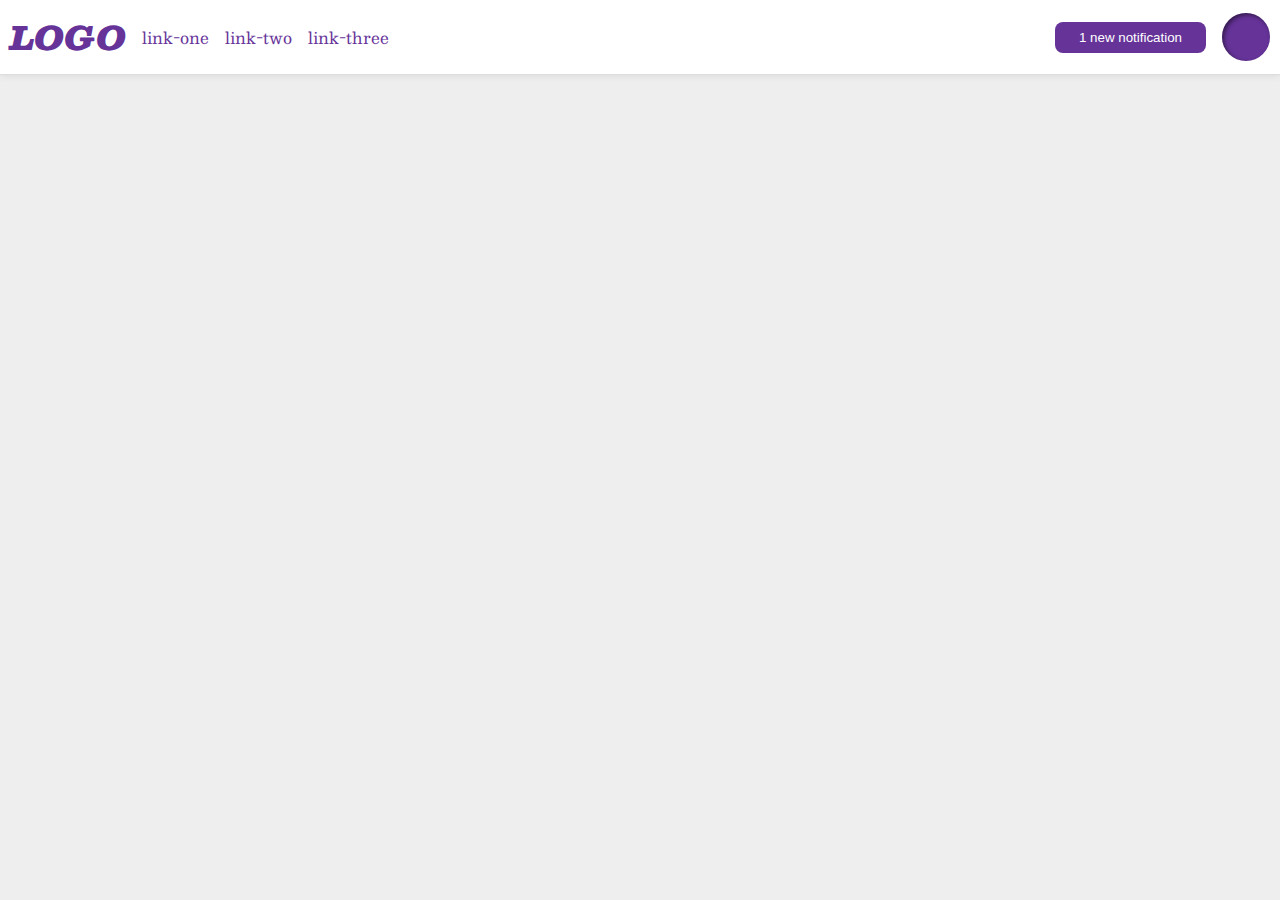
<file: foundations/flex/03-flex-header-2/index.html>
<!DOCTYPE html>
<html lang="en">
  <head>
    <meta charset="UTF-8">
    <meta http-equiv="X-UA-Compatible" content="IE=edge">
    <meta name="viewport" content="width=device-width, initial-scale=1.0">
    <title>Flex Header 2</title>
    <link rel="stylesheet" href="style.css">
  </head>
  <body>
    <div class="header">
      <div class="nav-left">
        <div class="logo">
        LOGO
      </div>
      <ul class="links">
        <li><a href="https://google.com">link-one</a></li>
        <li><a href="https://google.com">link-two</a></li>
        <li><a href="https://google.com">link-three</a></li>
      </ul>
    </div>
    <div class="nav-right">
      <button class="notifications">
        1 new notification
      </button>
      <div class="profile-image"></div>
    </div>
  </div>
  </body>
</html>
</file>
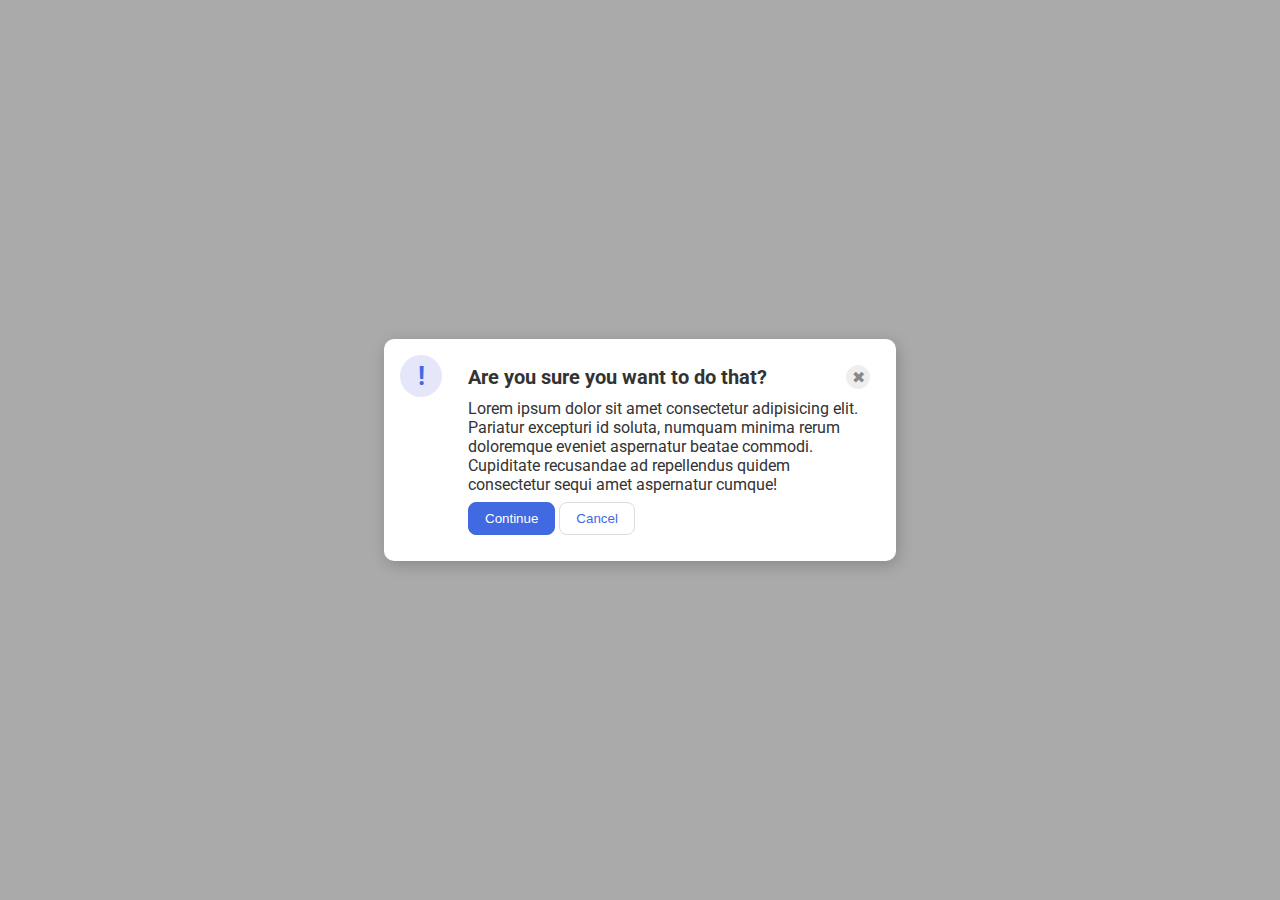
<file: foundations/flex/05-flex-modal/index.html>
<!DOCTYPE html>
<html lang="en">
  <head>
    <meta charset="UTF-8">
    <meta http-equiv="X-UA-Compatible" content="IE=edge">
    <meta name="viewport" content="width=device-width, initial-scale=1.0">
    <link rel="stylesheet" href="style.css">
    <title>Modal</title>
  </head>
  <body>
    <div class="modal">
      <div class="icon">!</div>
      <div class="container">
      <div class="header">Are you sure you want to do that?
      <button class="close-button">✖</button>
    </div>
      <div class="text">Lorem ipsum dolor sit amet consectetur adipisicing elit. Pariatur excepturi id soluta, numquam minima rerum doloremque eveniet aspernatur beatae commodi. Cupiditate recusandae ad repellendus quidem consectetur sequi amet aspernatur cumque!</div>
      <button class="continue">Continue</button>
      <button class="cancel">Cancel</button>
    </div>
    </div>
  </body>
</html>
</file>
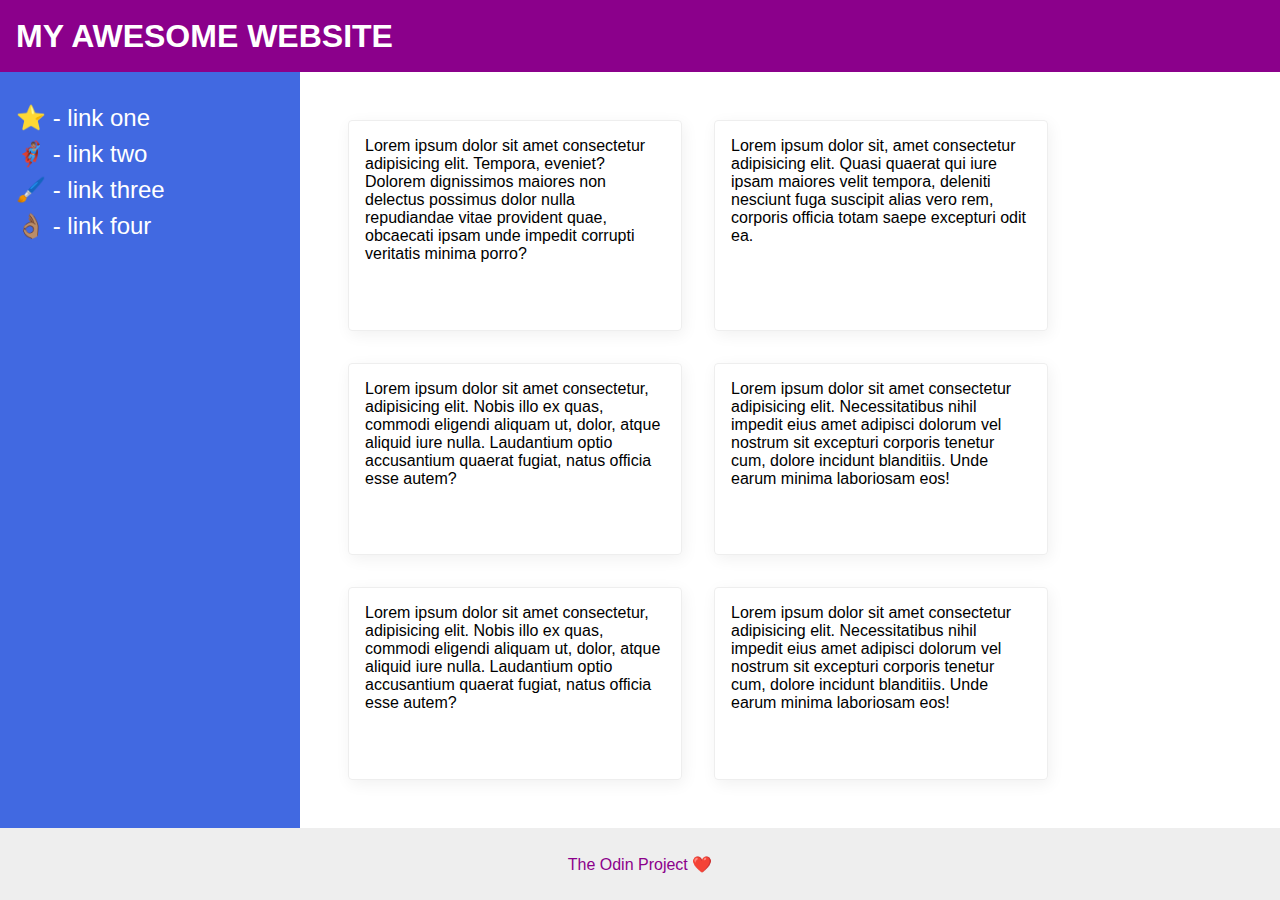
<file: foundations/flex/07-flex-layout-2/index.html>
<!DOCTYPE html>
<html lang="en">
  <head>
    <meta charset="UTF-8">
    <meta http-equiv="X-UA-Compatible" content="IE=edge">
    <meta name="viewport" content="width=device-width, initial-scale=1.0">
    <title>The Holy Grail</title>
    <link rel="stylesheet" href="style.css">
  </head>
  <body>
    <div class="header">
      MY AWESOME WEBSITE
    </div>
    <div class="container">
    <div class="sidebar">
      <ul>
        <li><a href="#">⭐ - link one</a></li>
        <li><a href="#">🦸🏽‍♂️ - link two</a></li>
        <li><a href="#">🖌️ - link three</a></li>
        <li><a href="#">👌🏽 - link four</a></li>
      </ul>
    </div>
    <div class="card-container">
    <div class="card">Lorem ipsum dolor sit amet consectetur adipisicing elit. Tempora, eveniet? Dolorem dignissimos maiores non delectus possimus dolor nulla repudiandae vitae provident quae, obcaecati ipsam unde impedit corrupti veritatis minima porro?</div>
    <div class="card">Lorem ipsum dolor sit, amet consectetur adipisicing elit. Quasi quaerat qui iure ipsam maiores velit tempora, deleniti nesciunt fuga suscipit alias vero rem, corporis officia totam saepe excepturi odit ea.</div>
    <div class="card">Lorem ipsum dolor sit amet consectetur, adipisicing elit. Nobis illo ex quas, commodi eligendi aliquam ut, dolor, atque aliquid iure nulla. Laudantium optio accusantium quaerat fugiat, natus officia esse autem?</div>
    <div class="card">Lorem ipsum dolor sit amet consectetur adipisicing elit. Necessitatibus nihil impedit eius amet adipisci dolorum vel nostrum sit excepturi corporis tenetur cum, dolore incidunt blanditiis. Unde earum minima laboriosam eos!</div>
    <div class="card">Lorem ipsum dolor sit amet consectetur, adipisicing elit. Nobis illo ex quas, commodi eligendi aliquam ut, dolor, atque aliquid iure nulla. Laudantium optio accusantium quaerat fugiat, natus officia esse autem?</div>
    <div class="card">Lorem ipsum dolor sit amet consectetur adipisicing elit. Necessitatibus nihil impedit eius amet adipisci dolorum vel nostrum sit excepturi corporis tenetur cum, dolore incidunt blanditiis. Unde earum minima laboriosam eos!</div>
  </div>
</div>
    <div class="footer">
      The Odin Project ❤️
    </div>
  </body>
</html>
</file>
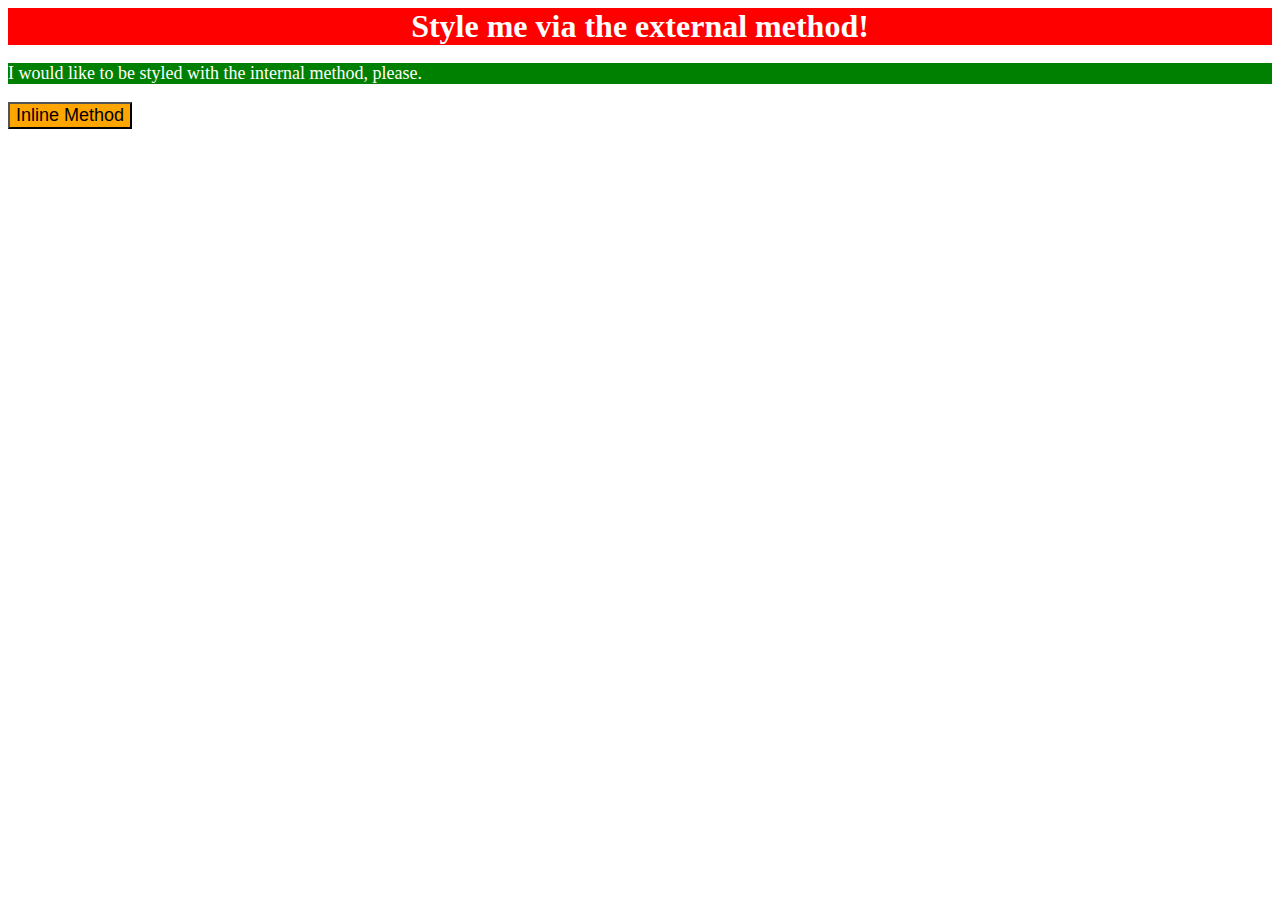
<file: foundations/intro-to-css/01-css-methods/index.html>
<!DOCTYPE html>
<html lang="en">
  <head>
    <style>
      p{
    background-color: green;
    color: white;
    font-size: 18px;
}
    </style>
    <meta charset="UTF-8">
    <meta http-equiv="X-UA-Compatible" content="IE=edge">
    <meta name="viewport" content="width=device-width, initial-scale=1.0">
    <title>Methods for Adding CSS</title>
    <link rel="stylesheet" href="styles.css">
  </head>
  <body>
    <div>Style me via the external method!</div>
    <p>I would like to be styled with the internal method, please.</p>
    <button style="background-color: orange; font-size: 18px;">Inline Method</button>
  </body>
</html>
</file>
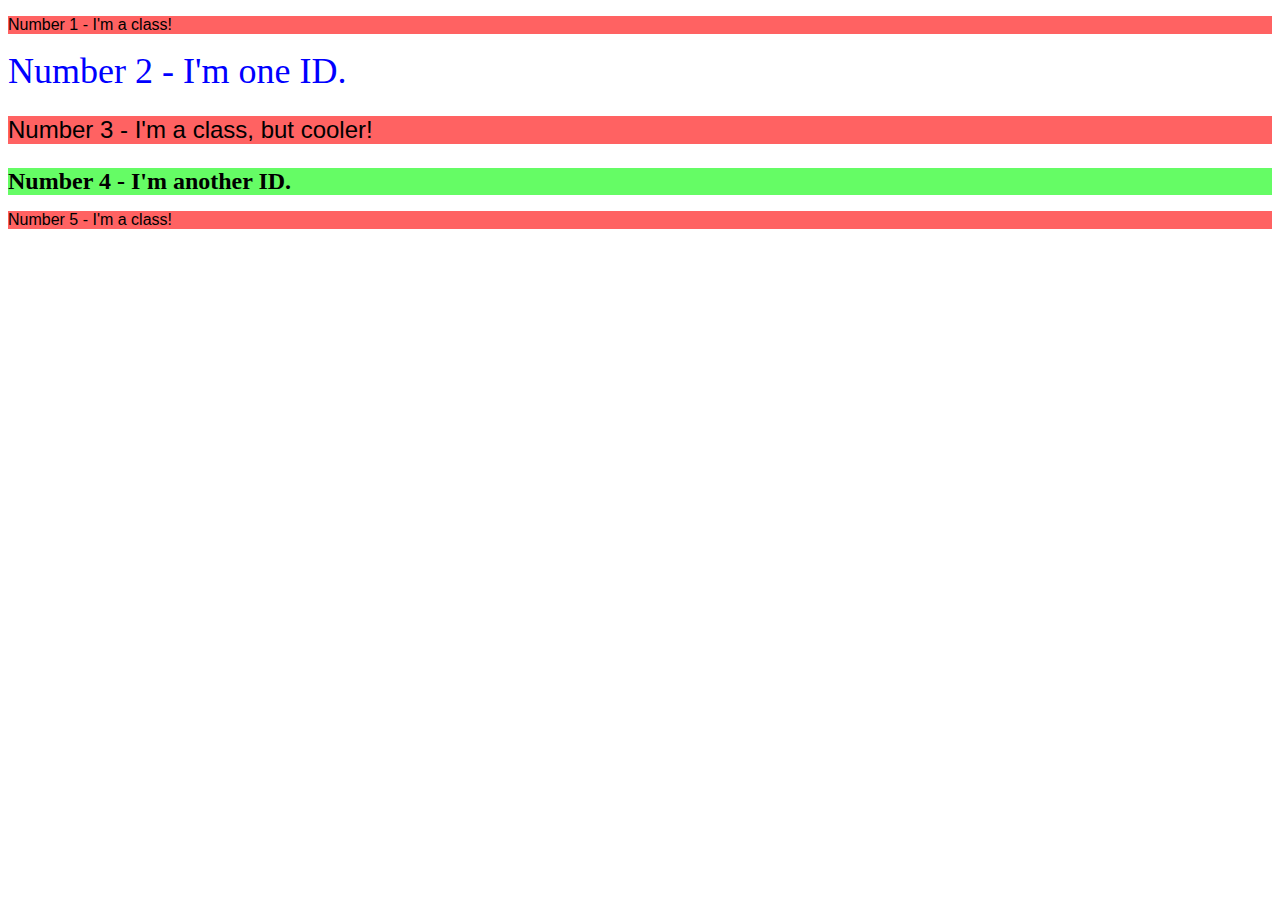
<file: foundations/intro-to-css/02-class-id-selectors/index.html>
<!DOCTYPE html>
<html lang="en">
  <head>
    <meta charset="UTF-8">
    <meta http-equiv="X-UA-Compatible" content="IE=edge">
    <meta name="viewport" content="width=device-width, initial-scale=1.0">
    <title>Class and ID Selectors</title>
    <link rel="stylesheet" href="style.css">
  </head>
  <body>
    <p class="odd">Number 1 - I'm a class!</p>
    <div id="two">Number 2 - I'm one ID.</div>
    <p class="odd" id="three">Number 3 - I'm a class, but cooler!</p>
    <div id="four">Number 4 - I'm another ID.</div>
    <p class="odd">Number 5 - I'm a class!</p>
  </body>
</html>
</file>
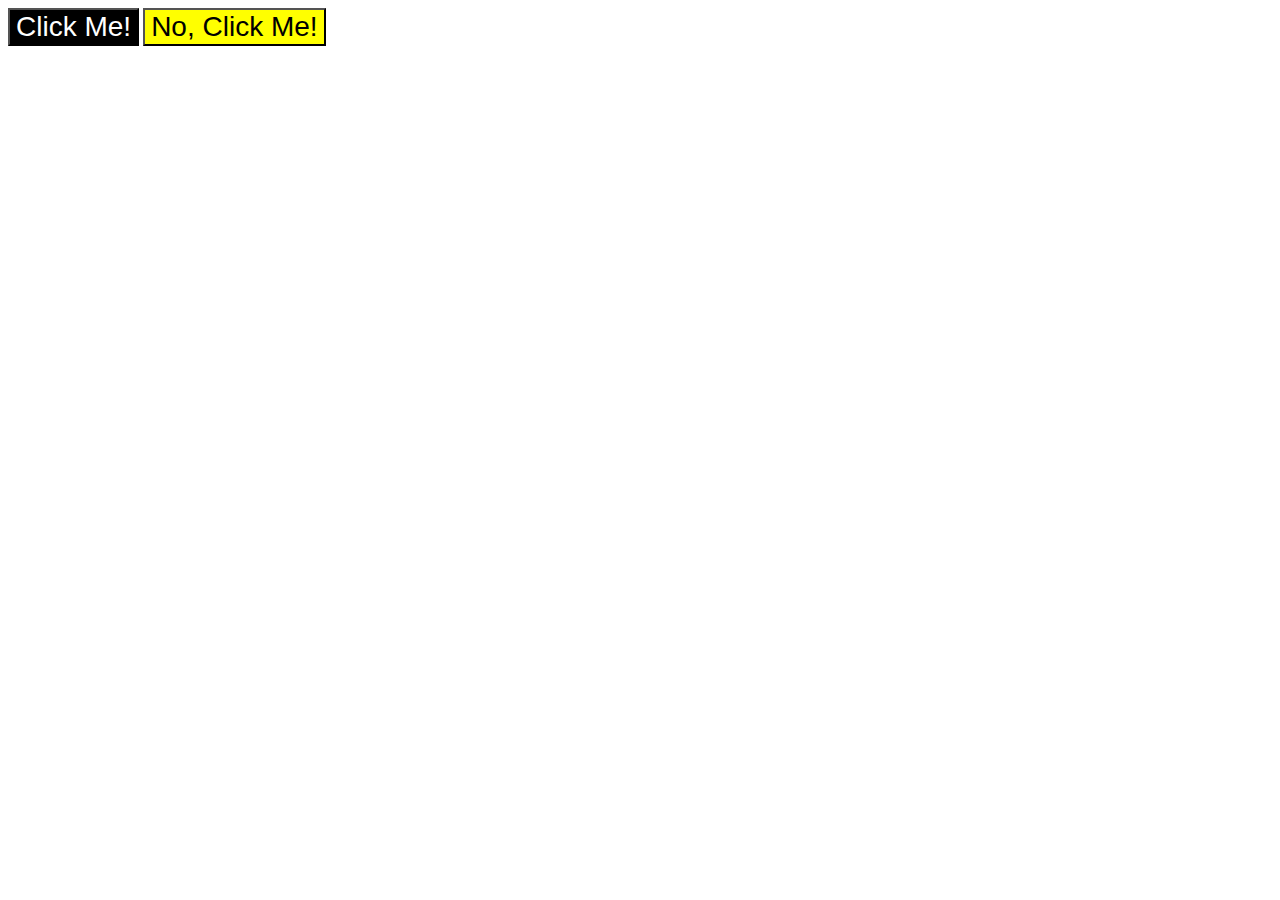
<file: foundations/intro-to-css/03-grouping-selectors/index.html>
<!DOCTYPE html>
<html lang="en">
  <head>
    <meta charset="UTF-8">
    <meta http-equiv="X-UA-Compatible" content="IE=edge">
    <meta name="viewport" content="width=device-width, initial-scale=1.0">
    <title>Grouping Selectors</title>
    <link rel="stylesheet" href="style.css">
  </head>
  <body>
    <button class="unique-classone">Click Me!</button>
    <button class="unique-classtwo">No, Click Me!</button>
  </body>
</html>
</file>
<file: foundations/flex/03-flex-header-2/style.css>
/* this is some magical font-importing.  
you'll learn about it later. */
@import url('https://fonts.googleapis.com/css2?family=Besley:ital,wght@0,400;1,900&display=swap');

body {
  margin: 0;
  background: #eee;
  font-family: Besley, serif;
}

.header {
  background: white;
  border-bottom: 1px solid #ddd;
  box-shadow: 0 0 8px rgba(0,0,0,.1);
  display: flex;
  justify-content: space-between;
  padding: 10px;
}

.profile-image {
  background: rebeccapurple;
  box-shadow: inset 2px 2px 4px rgba(0,0,0,.5);
  border-radius: 50%;
  width: 48px;
  height: 48px;
}

.logo {
  color: rebeccapurple;
  font-size: 32px;
  font-weight: 900;
  font-style: italic;
}

button {
  border: none;
  border-radius: 8px;
  background: rebeccapurple;
  color: white;
  padding: 8px 24px;
}

a {
  /* this removes the line under our links */
  text-decoration: none;
  color: rebeccapurple;
}

ul {
  list-style-type: none;
  display: flex;
  margin: 0;
  padding: 0;
  gap: 1em;
}
.nav-left{
  display: flex;
  align-items: center;
  gap: 1em;
}
.nav-right{
  display: flex;
  align-items: center;
  gap: 1em;
}
</file>
<file: foundations/flex/05-flex-modal/style.css>
@import url('https://fonts.googleapis.com/css2?family=Roboto:wght@400;700&display=swap');

html, body {
  height: 100%;
}

body {
  font-family: Roboto, sans-serif;
  margin: 0;
  background: #aaa;
  color: #333;
  /* I'll give you this one for free lol */
  display: flex;
  align-items: center;
  justify-content: center;
}

.modal {
  background: white;
  width: 480px;
  border-radius: 10px;
  box-shadow: 2px 4px 16px rgba(0,0,0,.2);
  display: flex;
  gap: 16px;
  padding: 16px;
}

.icon {
  color: royalblue;
  font-size: 26px;
  font-weight: 700;
  background: lavender;
  width: 42px;
  height: 42px;
  border-radius: 50%;
  display: flex;
  align-items: center;
  justify-content: center;
  flex-shrink: 0;
}

.close-button {
  background: #eee;
  border-radius: 50%;
  color: #888;
  font-weight: 400;
  font-size: 16px;
  height: 24px;
  width: 24px;
  display: flex;
  align-items: center;
  justify-content: center;
  border: 1px solid #eee;
  padding: 0;
}

button {
  cursor: pointer;
  padding: 8px 16px;
  border-radius: 8px;
}

button.continue {
  background: royalblue;
  border: 1px solid royalblue;
  color: white;
}

button.cancel {
  background: white;
  border: 1px solid #ddd;
  color: royalblue;
}
.container{
  padding: 10px;
}
.header{
  display: flex;
  align-items: center;
  justify-content: space-between;
  font-weight: bold;
  font-size: 20px;
  margin-bottom: 10px;
}
.text{
  margin-bottom: 8px;
}
</file>
<file: foundations/flex/07-flex-layout-2/style.css>
body {
  font-family: -apple-system, BlinkMacSystemFont, 'Segoe UI', Roboto, Oxygen, Ubuntu, Cantarell, 'Open Sans', 'Helvetica Neue', sans-serif;
  margin: 0;
  min-height: 100vh;
  display: flex;
  flex-direction: column;
  justify-content: space-between;
}

.header {
  height: 72px;
  background: darkmagenta;
  color: white;
  font-size: 32px;
  font-weight: 900;
  display: flex;
  align-items: center;
  padding-left: 16px;
}

.footer {
  height: 72px;
  background: #eee;
  color: darkmagenta;
  display: flex;
  align-items: center;
  justify-content: center;
}

.sidebar {
  width: 300px;
  background: royalblue;
  box-sizing: border-box;
  padding: 16px;
  flex-shrink: 0;
}

.card {
  border: 1px solid #eee;
  box-shadow: 2px 4px 16px rgba(0,0,0,.06);
  border-radius: 4px;
  width:300px;
  padding: 16px;
}
.container{
  display: flex;
  flex: 1;
}
.card-container{
  display: flex;
  flex-wrap: wrap;
  padding: 48px;
  gap: 32px;
}
a{
  color: white;
  font-size: 24px;
  text-decoration: none;
}
ul{
  list-style-type: none;
  padding: 0;
}
li{
  margin-bottom: 8px;
}
</file>
<file: foundations/intro-to-css/01-css-methods/styles.css>
div {
    background-color: red;
    color: white;
    font-size: 32px;
    text-align: center;
    font-weight: bold;
}
p{
    background-color: green;
    color: white;
    font-size: 18px;
}
button{
    background-color: orange;
    font-size: 18px;
}
</file>
<file: foundations/intro-to-css/02-class-id-selectors/style.css>
.odd{
background-color: rgb(255, 98, 98);
font-family: Verdana, "DejaVu-Sans", sans-serif;
}
#two{
    color: rgb(0, 0, 255);
    font-size: 36px;
    
}
#three{
    background-color: rgb(255, 98, 98);
    font-family: Verdana, DejaVu-Sans, sans-serif;
    font-size: 24px;
}
#four{
    font-weight: bold;
    background-color: rgb(101, 252, 101);
    font-size: 24px;
}
</file>
<file: foundations/intro-to-css/03-grouping-selectors/style.css>
.unique-classone{
background-color: black;
color: white;
}
.unique-classtwo{
background-color: yellow;
}
.unique-classone, .unique-classtwo{
    font-size: 28px;
    font-family: Helvetica, 'Times New Roman', sans-serif;
}
</file>
